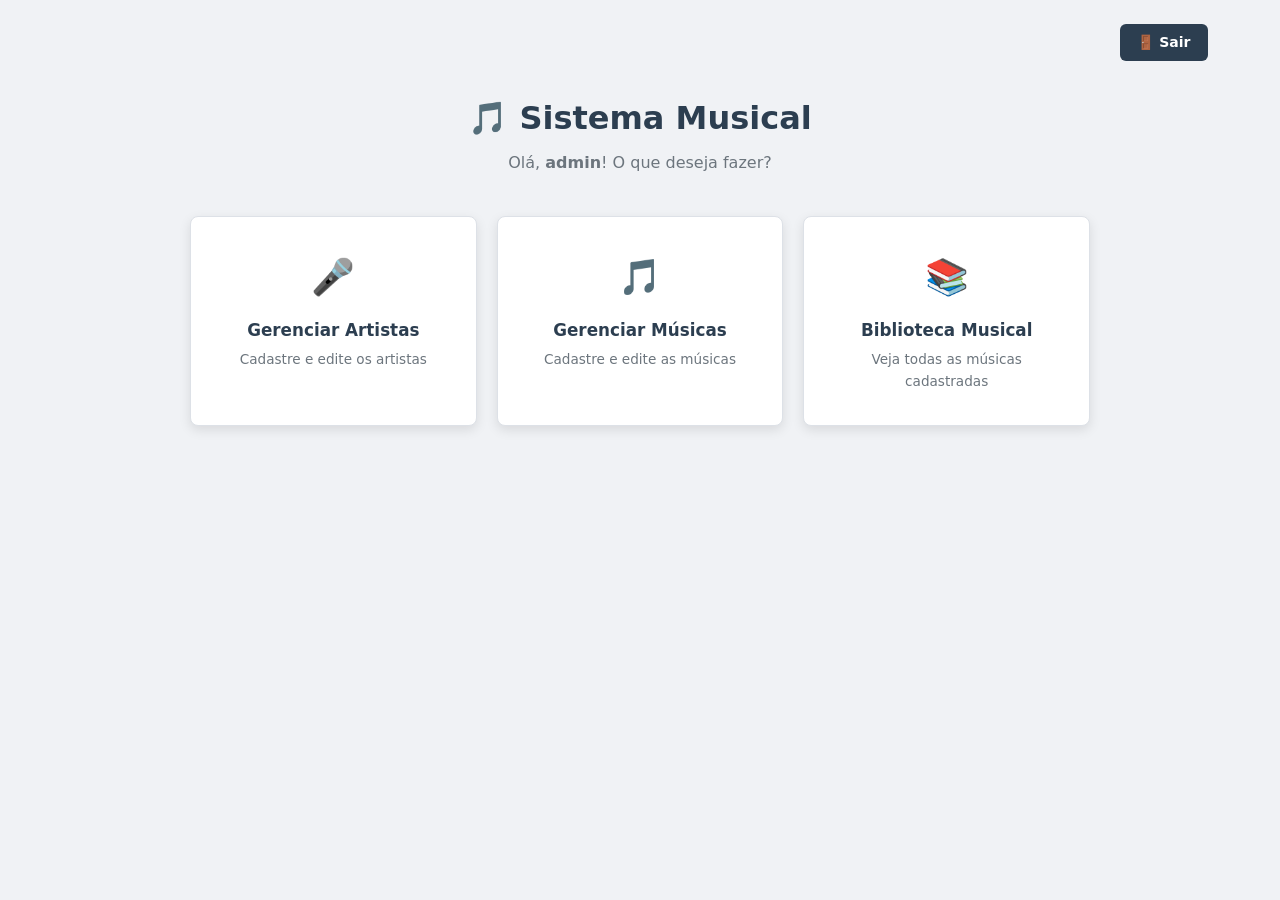
<file: index.html>
<!DOCTYPE html>
<html lang="pt-br">
<head>
  <meta charset="UTF-8">
  <meta name="viewport"
        content="width=device-width, initial-scale=1.0">
  <title>Menu — Sistema Musical</title>
  <link rel="icon" href="data:image/svg+xml,<svg xmlns='http://www.w3.org/2000/svg' viewBox='0 0 100 100'><text y='.9em' font-size='90'>🎵</text></svg>">
  <link rel="stylesheet" href="styles.css">
</head>
<body>
  <div class="container">
    <div class="topbar">
      <a href="login.html" class="btn-back">🚪 Sair</a>
    </div>
    <div class="page-header">
      <h1>🎵 Sistema Musical</h1>
      <p>Olá, <strong>admin</strong>! O que deseja fazer?</p>
    </div>
    <div class="menu-grid">
      <div class="menu-card">
        <a href="cadastro_artista.html">
          <div class="menu-card-icon">🎤</div>
          <div class="menu-card-title">Gerenciar Artistas</div>
          <div class="menu-card-desc">Cadastre e edite os artistas</div>
        </a>
      </div>
      <div class="menu-card">
        <a href="cadastro_musica.html">
          <div class="menu-card-icon">🎵</div>
          <div class="menu-card-title">Gerenciar Músicas</div>
          <div class="menu-card-desc">Cadastre e edite as músicas</div>
        </a>
      </div>
      <div class="menu-card">
        <a href="listagem_musicas.html">
          <div class="menu-card-icon">📚</div>
          <div class="menu-card-title">Biblioteca Musical</div>
          <div class="menu-card-desc">Veja todas as músicas cadastradas</div>
        </a>
      </div>
    </div>
  </div>
</body>
</html>
</file>
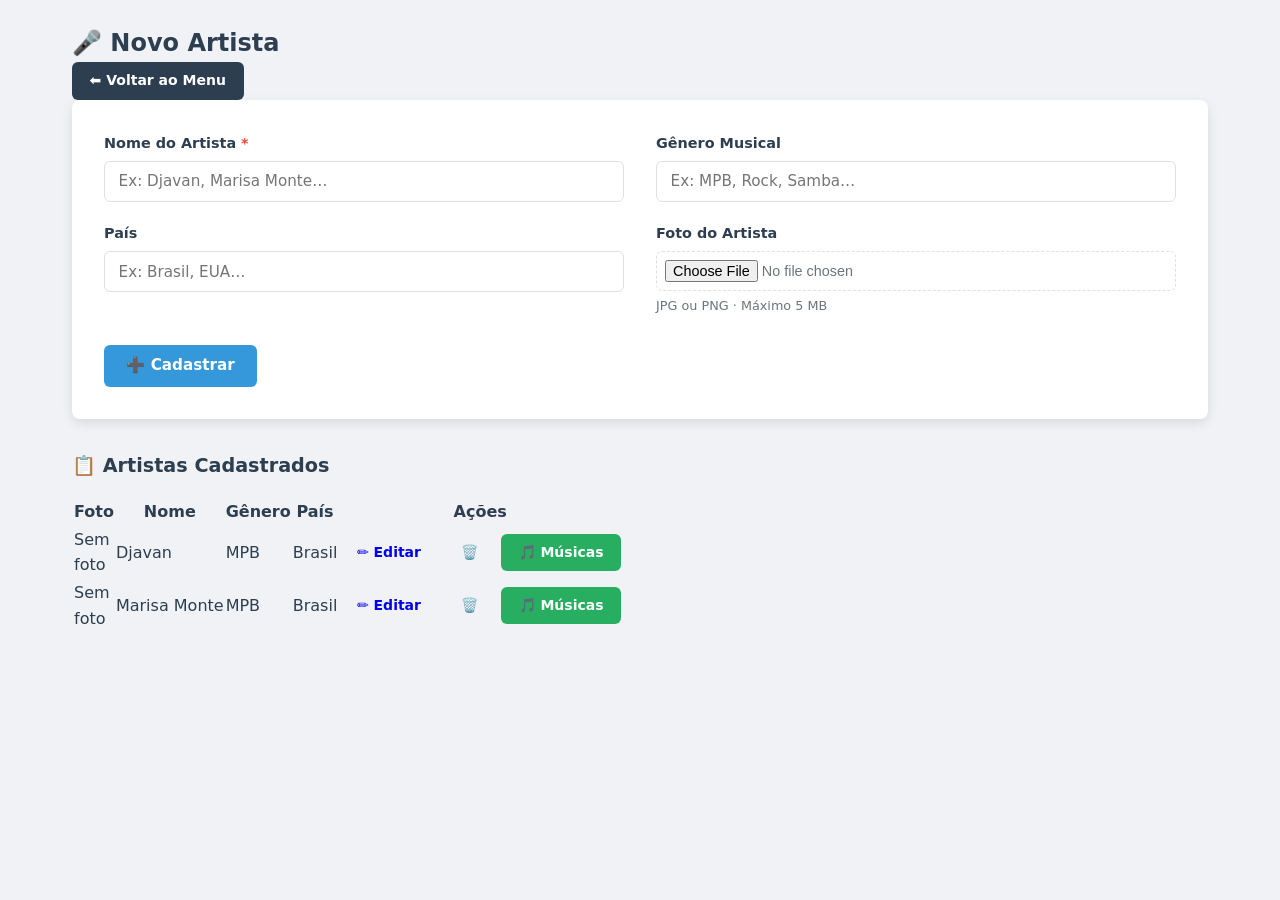
<file: cadastro_artistas.html>
<!DOCTYPE html>
<html lang="pt-br">
<head>
<meta charset="UTF-8">
<meta name="viewport" content="width=device-width, initial-scale=1.0">
<title>Novo Artista — Sistema Musical</title>
<link rel="icon" href="data:image/svg+xml,<svg xmlns='http://www.w3.org/2000/svg' viewBox='0 0 100 100'><text y='.9em' font-size='90'>🎵</text></svg>">
<link rel="stylesheet" href="styles.css">
</head>
<body>
<div class="container">

<!-- A mesma barra de título da Biblioteca -->
<div class="page-header-bar">
<h2>🎤 Novo Artista</h2>
<div class="header-actions">
<a href="index.html" class="btn-back">⬅ Voltar ao Menu</a>
</div>
</div>

<!-- Formulário de cadastro do artista -->
<form method="post" action="#" enctype="multipart/form-data">

<div class="form-grid">

<div class="form-group">
<label for="nome">Nome do Artista <span style="color:var(--red)">*</span></label>
<input type="text" id="nome" name="nome"
required placeholder="Ex: Djavan, Marisa Monte…">
</div>

<div class="form-group">
<label for="genero">Gênero Musical</label>
<input type="text" id="genero" name="genero"
placeholder="Ex: MPB, Rock, Samba…">
</div>

<div class="form-group">
<label for="pais">País</label>
<input type="text" id="pais" name="pais"
placeholder="Ex: Brasil, EUA…">
</div>

<div class="form-group">
<label for="imagem">Foto do Artista</label>
<input type="file" id="imagem" name="imagem" accept="image/*">
<small>JPG ou PNG · Máximo 5 MB</small>
</div>

</div>

<div class="form-actions">
<button type="submit" class="btn-primary">➕ Cadastrar</button>
</div>
</form>

<!-- Tabela de artistas cadastrados -->
<h3>📋 Artistas Cadastrados</h3>

<div class="table-container">
<table>
<thead>
<tr>
<th class="col-foto">Foto</th>
<th>Nome</th>
<th>Gênero</th>
<th>País</th>
<th class="col-acoes">Ações</th>
</tr>
</thead>
<tbody>
<tr>
<td><div class="no-image">Sem<br>foto</div></td>
<td>Djavan</td>
<td>MPB</td>
<td>Brasil</td>
<td>
<div class="action-buttons">
<a href="#" class="btn-edit">✏️ Editar</a>
<a href="#" class="btn-delete">🗑️</a>
<a href="cadastro_musica.html" class="btn-music">🎵 Músicas</a>
</div>
</td>
</tr>
<tr>
<td><div class="no-image">Sem<br>foto</div></td>
<td>Marisa Monte</td>
<td>MPB</td>
<td>Brasil</td>
<td>
<div class="action-buttons">
<a href="#" class="btn-edit">✏️ Editar</a>
<a href="#" class="btn-delete">🗑️</a>
<a href="cadastro_musica.html" class="btn-music">🎵 Músicas</a>
</div>
</td>
</tr>
</tbody>
</table>
</div>

</div>
</body>
</html>
</file>
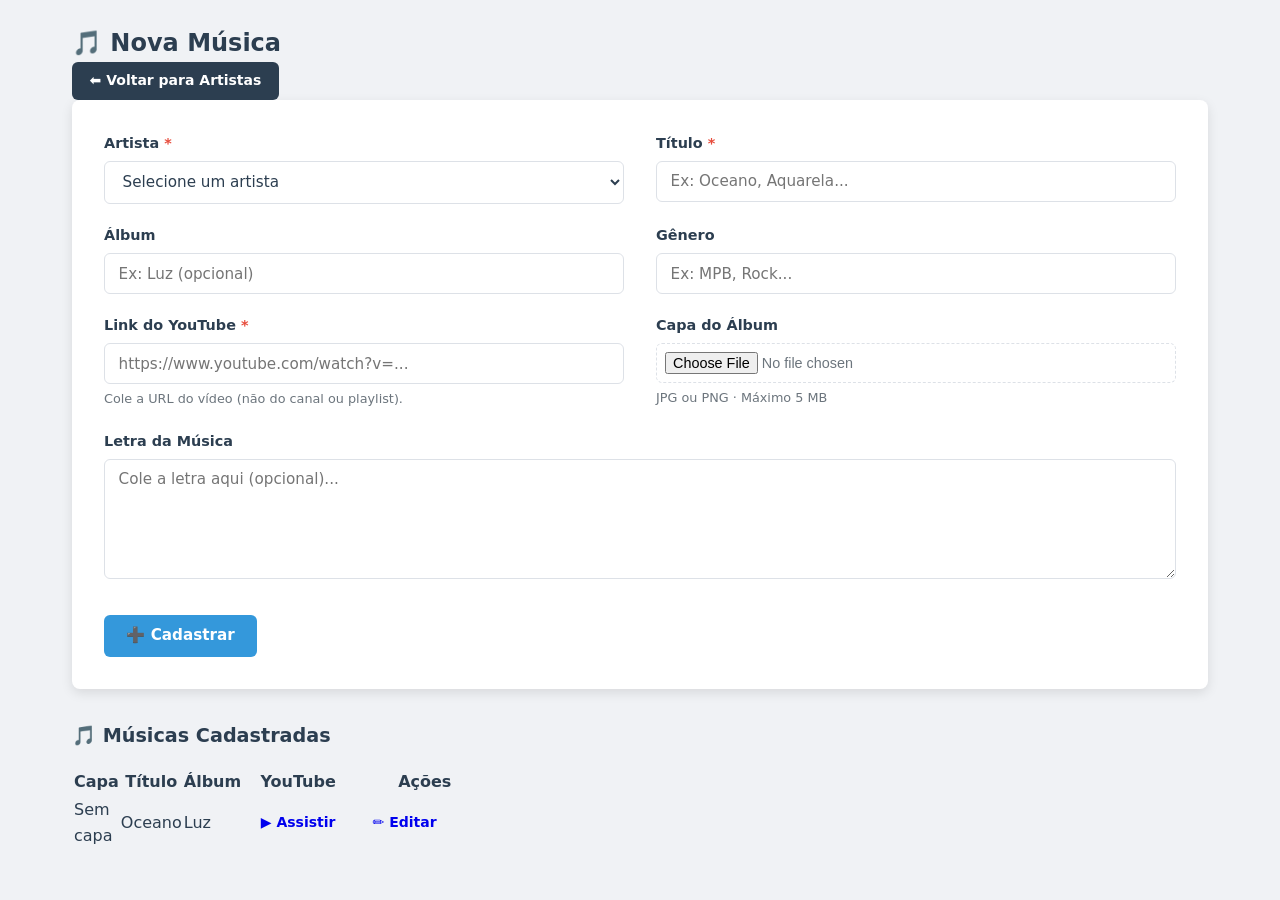
<file: cadastro_musica.html>
<!DOCTYPE html>
<html lang="pt-br">
<head>
<meta charset="UTF-8">
<meta name="viewport" content="width=device-width, initial-scale=1.0">
<title>Nova Música — Sistema Musical</title>
<link rel="icon" href="data:image/svg+xml,<svg xmlns=%27http://www.w3.org/2000/svg%27 viewBox=%270 0 100 100%27><text y=%27.9em%27 font-size=%2790%27>🎵</text></svg>">
<link rel="stylesheet" href="styles.css">
</head>
<body>
<div class="container">

<!-- Aqui o botão volta para os ARTISTAS: chegamos nesta tela pelo botão verde "Músicas". -->
<div class="page-header-bar">
<h2>🎵 Nova Música</h2>
<div class="header-actions">
<a href="cadastro_artista.html" class="btn-back">⬅ Voltar para Artistas</a>
</div>
</div>

<!-- FORMULÁRIO DA MÚSICA (a "obra"). Igual ao do artista: post, enctype e form-grid. -->
<form method="post" action="#" enctype="multipart/form-data">

<div class="form-grid">

<!-- Linha 1: Artista + Título -->
<div class="form-group">
<label for="artista_id">Artista <span style="color:var(--red)">*</span></label>
<!--
select required: a música PRECISA de um artista.
A 1a opção tem value="" (vazio): se a pessoa não escolher, o required bloqueia.
value="1", "2": o código do artista. Na Sprint 2 é assim que o banco
liga a música ao artista dela (chave estrangeira artista_id).
-->
<select name="artista_id" id="artista_id" required>
<option value="">Selecione um artista</option>
<option value="1">Djavan</option>
<option value="2">Marisa Monte</option>
</select>
</div>

<div class="form-group">
<label for="titulo">Título <span style="color:var(--red)">*</span></label>
<input type="text" id="titulo" name="titulo"
required placeholder="Ex: Oceano, Aquarela...">
</div>

<!-- Linha 2: Álbum + Gênero (opcionais) -->
<div class="form-group">
<label for="album">Álbum</label>
<input type="text" id="album" name="album" placeholder="Ex: Luz (opcional)">
</div>

<div class="form-group">
<label for="genero">Gênero</label>
<input type="text" id="genero" name="genero" placeholder="Ex: MPB, Rock...">
</div>

<!-- Linha 3: YouTube + Capa -->
<div class="form-group">
<label for="youtube_link">Link do YouTube <span style="color:var(--red)">*</span></label>
<!-- type="url": o navegador confere se é um endereço de internet (http...). -->
<input type="url" id="youtube_link" name="youtube_link"
required placeholder="https://www.youtube.com/watch?v=...">
<small>Cole a URL do vídeo (não do canal ou playlist).</small>
</div>

<div class="form-group">
<label for="imagem_capa">Capa do Álbum</label>
<!-- O mesmo campo de foto do artista: só imagens. -->
<input type="file" id="imagem_capa" name="imagem_capa" accept="image/*">
<small>JPG ou PNG · Máximo 5 MB</small>
</div>

<!-- Linha 4: Letra. A classe "full" faz este campo ocupar as 2 colunas (grid-column: 1 / -1). -->
<div class="form-group full">
<label for="letra">Letra da Música</label>
<!-- textarea: caixa de texto com várias linhas. Diferente do input, ela tem fechamento. -->
<textarea id="letra" name="letra" placeholder="Cole a letra aqui (opcional)..."></textarea>
</div>

</div><!-- fim .form-grid -->

<div class="form-actions">
<button type="submit" class="btn-primary">➕ Cadastrar</button>
</div>
</form>


<!-- ========== TABELA DE MÚSICAS DO ARTISTA (dados fixos nesta fase) ========== -->
<h3>🎵 Músicas Cadastradas</h3>
<div class="table-container">
<table>
<thead>
<tr>
<th class="col-capa">Capa</th>
<th>Título</th>
<th>Álbum</th>
<th class="col-youtube">YouTube</th>
<th class="col-acoes">Ações</th>
</tr>
</thead>
<tbody>
<tr>
<td><div class="no-image">Sem<br>capa</div></td>
<td>Oceano</td>
<td>Luz</td>
<!-- Abre o vídeo numa aba nova. -->
<td><a href="#" target="_blank" class="btn-youtube">▶ Assistir</a></td>
<td>
<div class="action-buttons">
<a href="#" class="btn-edit">✏️ Editar</a>
<a href="#" class="btn-delete">️</a>
</div>
</td>
</tr>
</tbody>
</table>
</div>

</div>
</body>
</html>
</file>
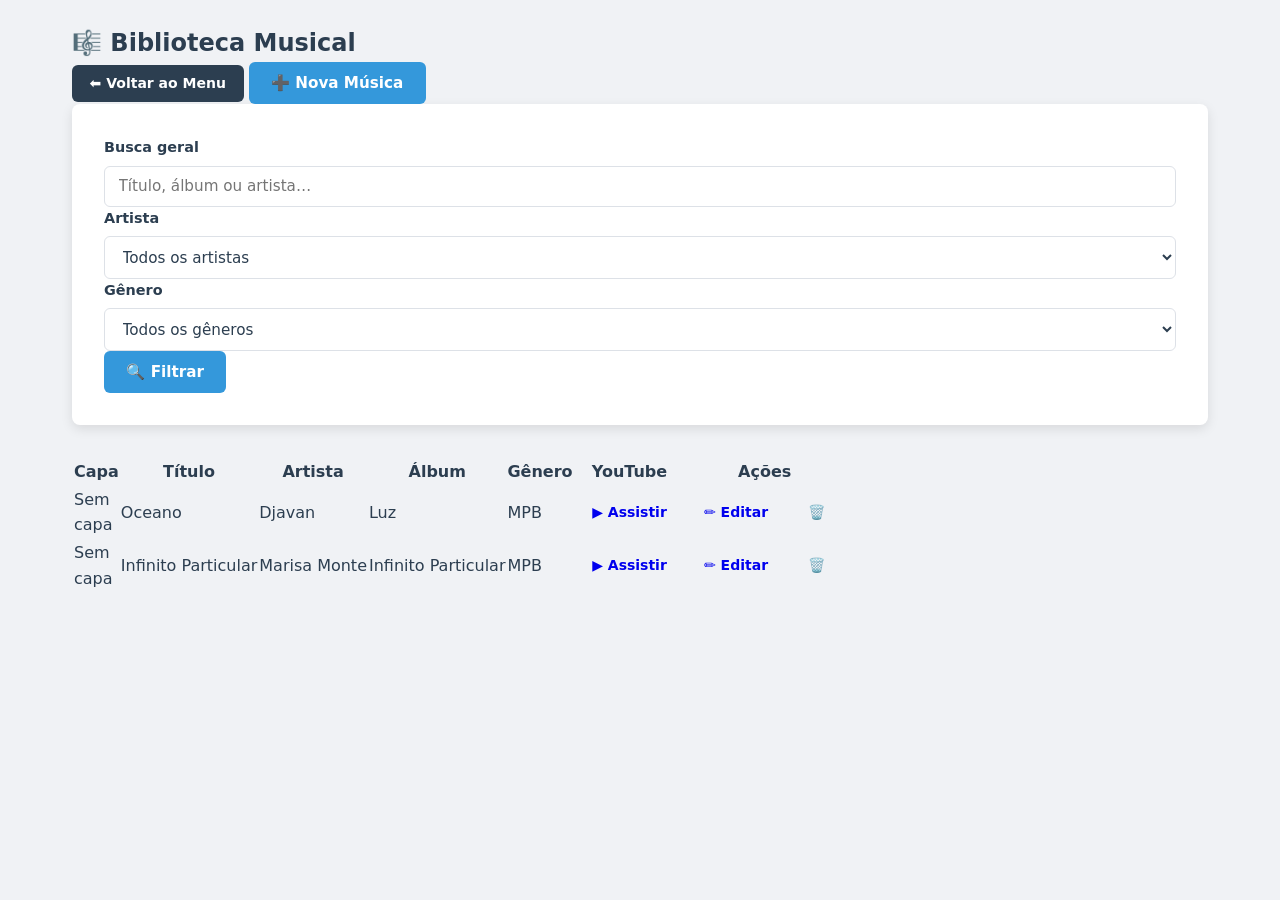
<file: listagem_musicas.html>
<!DOCTYPE html>
<html lang="pt-br">
<head>
  <meta charset="UTF-8">
  <meta name="viewport"
        content="width=device-width, initial-scale=1.0">
  <title>Biblioteca Musical — Sistema Musical</title>
  <link rel="icon" href="data:image/svg+xml,<svg xmlns='http://www.w3.org/2000/svg' viewBox='0 0 100 100'><text y='.9em' font-size='90'>🎵</text></svg>">
  <link rel="stylesheet" href="styles.css">
</head>
<body>
<div class="container">

  <!-- Slide 3 · Cabeçalho com botões -->
  <div class="page-header-bar">
    <h2>🎼 Biblioteca Musical</h2>
    <div class="header-actions">
      <a href="index.html" class="btn-back">
         ⬅ Voltar ao Menu</a>
      <a href="cadastro_musica.html" class="btn-primary">
         ➕ Nova Música</a>
    </div>
  </div>

  <!-- Slide 4 · Barra de filtros -->
  <div class="filters">
    <form method="get" class="filter-form" action="#">
      <div class="filter-group">
        <div class="filter-item">
          <label for="busca">Busca geral</label>
          <input type="text" name="busca" id="busca"
                 placeholder="Título, álbum ou artista…">
        </div>
        <div class="filter-item">
          <label for="artista">Artista</label>
          <select name="artista" id="artista">
            <option value="">Todos os artistas</option>
            <option value="1">Djavan</option>
          </select>
        </div>
        <div class="filter-item">
          <label for="genero">Gênero</label>
          <select name="genero" id="genero">
            <option value="">Todos os gêneros</option>
            <option value="MPB">MPB</option>
          </select>
        </div>
      </div>
      <div class="filter-actions">
        <button type="submit" class="btn-primary">🔍 Filtrar</button>
      </div>
    </form>
  </div>

  <!-- Slides 5 e 6 · Tabela -->
  <div class="table-container">
    <table>
      <thead>
        <tr>
          <th class="col-capa">Capa</th>
          <th>Título</th>
          <th>Artista</th>
          <th>Álbum</th>
          <th>Gênero</th>
          <th class="col-youtube">YouTube</th>
          <th class="col-acoes">Ações</th>
        </tr>
      </thead>
      <tbody>
        <tr>
          <td><div class="no-image">Sem<br>capa</div></td>
          <td>Oceano</td>
          <td>Djavan</td>
          <td>Luz</td>
          <td>MPB</td>
          <td><a href="#" target="_blank"
                 class="btn-youtube">▶ Assistir</a></td>
          <td>
            <div class="action-buttons">
              <a href="#" class="btn-edit">✏️ Editar</a>
              <a href="#" class="btn-delete">🗑️</a>
            </div>
          </td>
        </tr>
        <tr>
          <td><div class="no-image">Sem<br>capa</div></td>
          <td>Infinito Particular</td>
          <td>Marisa Monte</td>
          <td>Infinito Particular</td>
          <td>MPB</td>
          <td><a href="#" target="_blank"
                 class="btn-youtube">▶ Assistir</a></td>
          <td>
            <div class="action-buttons">
              <a href="#" class="btn-edit">✏️ Editar</a>
              <a href="#" class="btn-delete">🗑️</a>
            </div>
          </td>
        </tr>
      </tbody>
    </table>
  </div>

</div>
</body>
</html>
</file>
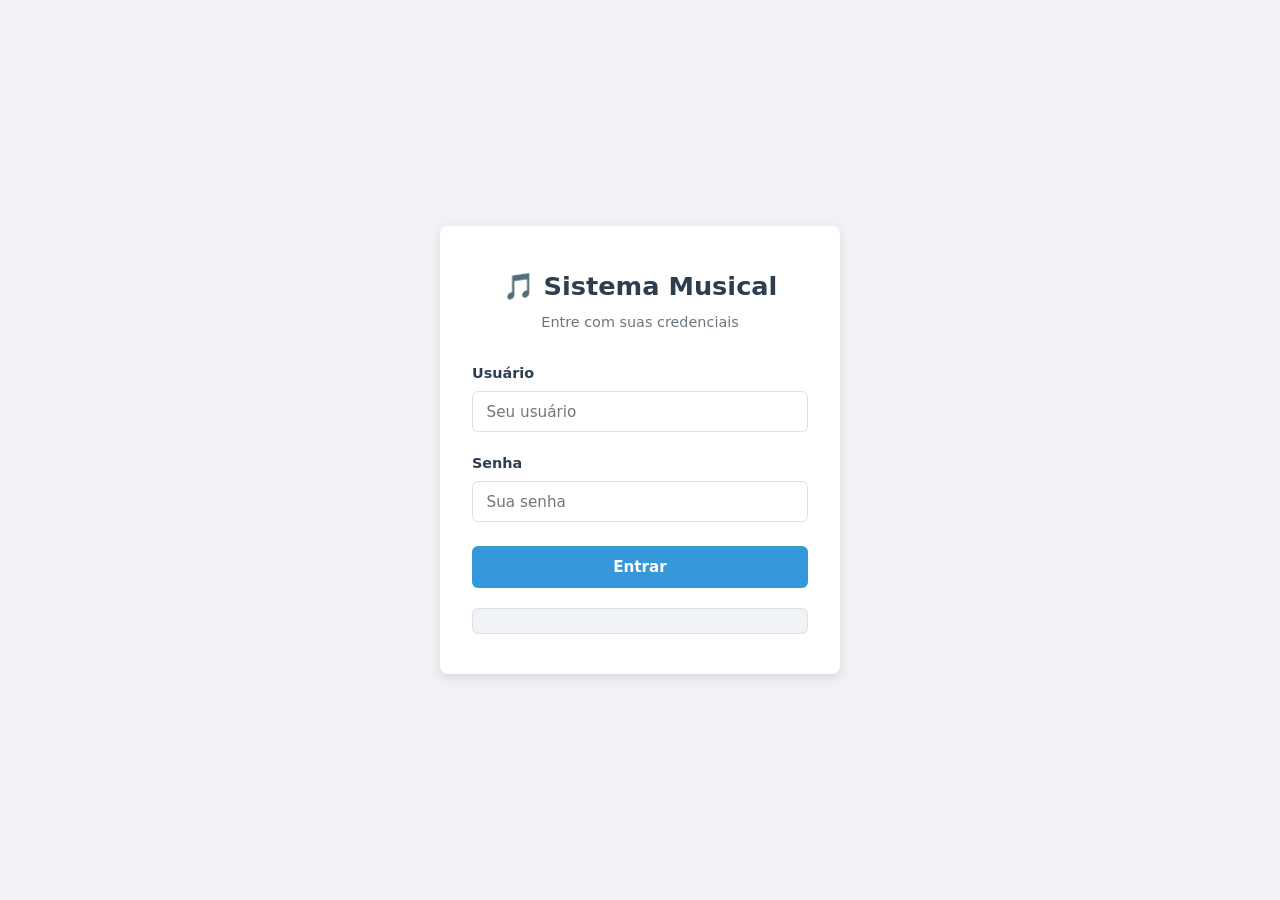
<file: login.html>
<!DOCTYPE html>
<html lang="pt-br">
<head>
    <meta charset="UTF-8">
    <meta name="viewport" content="width=device-width, initial-scale=1.0">
    <title>Login — Sistema Musical</title>
    <link rel="icon" href="data:image/svg+xml,<svg xmlns=%27http://www.w3.org/2000/svg%27 viewBox=%270 0 100 100%27><text y=%27.9em%27 font-size=%2790%27>🎵</text></svg>">
    
    <link rel="stylesheet" href="styles.css">
</head>
<body class="login-page">
    <div class="login-card">
        <div class="login-header">
            <h1>🎵 Sistema Musical</h1>
            <p>Entre com suas credenciais</p>
        </div>
        <form method="post" action="#">
            <div class="form-group">
                <label for="usuario">Usuário</label>
                <input type="text"
                       id="usuario"
                       name="usuario"
                       required
                       autocomplete="username"
                       placeholder="Seu usuário">
            </div>
            <div class="form-group">
                <label for="senha">Senha</label>
                <input type="password"
                       id="senha"
                       name="senha"
                       required
                       autocomplete="current-password"
                       placeholder="Sua senha">
            </div>
            <button type="submit" class="btn-primary">Entrar</button>
        </form>
        <div class="login-hint">
        </div>
</body>
</html>
</file>
<file: styles.css>
/* =============================================
   SISTEMA MUSICAL: Folha de Estilos Principal
   =============================================
   Um único arquivo para TODAS as telas. Ele cresce a cada aula:
   Aula 1: base, formulário, botões, login e menu
   Aula 2: títulos, barra de título, cores dos botões, tabelas e filtros
   Aula 3: formulário em grade, campo de foto e botão de músicas
   Aula 4: url e textarea, campo "full", utilitários e celular
   ============================================= */
/* -----------------------------------------------
   1. VARIÁVEIS E RESET [AULA 1]
   ----------------------------------------------- */
/* :root guarda as variáveis. Escrevemos o valor UMA vez e usamos
   em todo lugar com var(--nome). Para mudar a identidade visual do
   sistema, basta trocar as cores aqui. */
:root {
    --primary: #2c3e50; /* azul bem escuro: títulos, cabeçalho da tabela */
    --blue: #3498db; /* azul: botão principal e editar */
    --blue-dark: #2980b9; /* azul escuro: hover */
    --green: #27ae60; /* verde: botão de músicas */
    --red: #e74c3c; /* vermelho: excluir e o * de obrigatório */
    --red-dark: #c0392b;
    --bg: #f0f2f5; /* fundo cinza claro da página */
    --surface: #ffffff; /* fundo dos cartões */
    --border: #dde1e7; /* cor das bordas */
    --text: #2c3e50;
    --text-muted: #6c757d; /* texto cinza, menos importante */
    --shadow-sm: 0 1px 3px rgba(0,0,0,.08); /* sombra fraca */
    --shadow-md: 0 4px 12px rgba(0,0,0,.10); /* sombra média */
    --radius: 8px; /* arredondamento dos cantos */
    --font: 'Segoe UI', system-ui, -apple-system, sans-serif;
}
/* Reset: zera as margens que o navegador coloca sozinho.
   box-sizing: border-box faz a largura já incluir padding e borda. */
*, *::before, *::after {
    margin: 0;
    padding: 0;
    box-sizing: border-box;
}
/* A página inteira: fonte, fundo e cor do texto. */
body {
    font-family: var(--font);
    background-color: var(--bg);
    color: var(--text);
    line-height: 1.6; /* espaço entre as linhas do texto */
    min-height: 100vh; /* no mínimo a altura toda da tela */
}
/* -----------------------------------------------
   2. FORMULÁRIOS [AULA 1]
   Base usada por TODAS as telas que têm <form>.
   ----------------------------------------------- */
/* Todo formulário vira um cartão branco com sombra. */
form {
    background: var(--surface);
    padding: 2rem;
    border-radius: var(--radius);
    box-shadow: var(--shadow-md);
    margin-bottom: 2rem;
}
/* Espaço embaixo de cada grupo (rótulo + campo). */
.form-group {
    margin-bottom: 1.25rem;
}
/* display: block coloca o rótulo numa linha só dele, em cima do campo. */
label {
    display: block;
    margin-bottom: .4rem;
    font-size: .9rem;
    font-weight: 600;
    color: var(--primary);
}
/* Os campos ocupam a largura toda e ganham borda fina.
   textarea e select já ficam prontos para as próximas telas. */
input[type="text"],
input[type="password"],
textarea,
select {
    width: 100%;
    padding: .65rem .85rem;
    border: 1.5px solid var(--border);
    border-radius: 6px;
    font-size: .95rem;
    font-family: var(--font); /* sem isso, campos usam outra fonte */
    color: var(--text);
    background: var(--surface);
    transition: border-color .2s, box-shadow .2s; /* muda suave */
}
/* :focus = quando a pessoa clica no campo. A borda fica azul. */
input:focus,
textarea:focus,
select:focus {
    outline: none;
    border-color: var(--blue);
    box-shadow: 0 0 0 3px rgba(52,152,219,.15);
}
/* -----------------------------------------------
   3. BOTÕES [AULA 1, cores novas nas aulas 2 e 3]
   ----------------------------------------------- */
/* Seletor em grupo (vírgulas): TODOS os botões do sistema têm o
   mesmo formato. Cada um ganha a sua cor mais abaixo. */
.btn-primary,
.btn-edit,
.btn-delete,
.btn-music,
.btn-back,
.btn-youtube {
    display: inline-flex; /* ícone e texto alinhados */
    align-items: center;
    justify-content: center;
    gap: .35rem;
    padding: .55rem 1.1rem;
    border: none;
    border-radius: 6px;
    font-size: .875rem;
    font-weight: 600;
    font-family: var(--font);
    cursor: pointer; /* mãozinha no mouse */
    text-decoration: none; /* links sem sublinhado */
    white-space: nowrap; /* texto não quebra linha */
    transition: background-color .2s, transform .15s, box-shadow .2s;
    line-height: 1.4;
}
/* Botão principal: azul. No hover escurece e sobe 1px. */
.btn-primary {
    padding: .65rem 1.4rem;
    font-size: .95rem;
    background: var(--blue);
    color: #fff;
}
.btn-primary:hover {
    background: var(--blue-dark);
    transform: translateY(-1px);
    box-shadow: var(--shadow-sm);
}
/* Voltar e Sair: escuro. */
.btn-back {
    background: var(--primary);
    color: #fff;
}
.btn-back:hover {
    background: #1a252f;
}
/* -----------------------------------------------
   5. TELA DE LOGIN [AULA 1]
   ----------------------------------------------- */
/* O body do login vira flex para centralizar o cartão:
   justify-content = horizontal, align-items = vertical. */
.login-page {
    display: flex;
    justify-content: center;
    align-items: center;
    min-height: 100vh;
    background: var(--bg);
    padding: 1rem;
}
/* O cartão branco, com no máximo 400px de largura. */
.login-card {
    background: var(--surface);
    padding: 2.5rem 2rem;
    border-radius: var(--radius);
    box-shadow: var(--shadow-md);
    width: 100%;
    max-width: 400px;
}
/* O form já é um cartão (seção 2). Dentro do login-card tiramos
   o fundo e a sombra para não ficar "caixa dentro de caixa". */
.login-card form {
    background: none;
    box-shadow: none;
    padding: 0;
    margin: 0;
}
.login-header {
    text-align: center;
    margin-bottom: 1.75rem;
}
.login-header h1 {
    font-size: 1.6rem;
    color: var(--primary);
    margin-bottom: .25rem;
}
.login-header p {
    color: var(--text-muted);
    font-size: .9rem;
}
/* Seletor com espaço = "que está dentro de". Só o botão do login
   ocupa a largura toda. */
.login-card .btn-primary {
    width: 100%;
    margin-top: .25rem;
}
/* A caixinha com a dica das credenciais. */
.login-hint {
    margin-top: 1.25rem;
    padding: .75rem 1rem;
    background: var(--bg);
    border-radius: 6px;
    text-align: center;
    font-size: .82rem;
    color: var(--text-muted);
    border: 1px solid var(--border);
}
.login-hint code {
    background: #e9ecef;
    padding: .1rem .35rem;
    border-radius: 3px;
    font-size: .8rem;
}
/* -----------------------------------------------
   6. LAYOUT BASE [AULA 1]
   O container de todas as telas, menos o login.
   ----------------------------------------------- */
/* Largura máxima de 1200px. margin: 0 auto centraliza a caixa. */
.container {
    max-width: 1200px;
    margin: 0 auto;
    padding: 24px 32px;
}
/* -----------------------------------------------
   7. MENU PRINCIPAL [AULA 1]
   ----------------------------------------------- */
/* flex-end empurra o botão Sair para a direita. */
.topbar {
    display: flex;
    justify-content: flex-end;
    margin-bottom: 2rem;
}
.page-header {
    text-align: center;
    margin-bottom: 2.5rem;
}
.page-header h1 {
    font-size: 2rem;
    color: var(--primary);
    margin-bottom: .35rem;
}
.page-header p {
    color: var(--text-muted);
    font-size: 1rem;
}
/* A grade dos cards. auto-fit + minmax(240px, 1fr):
   "coloque quantas colunas couberem, cada uma com no mínimo 240px".
   No celular os cards descem sozinhos. */
.menu-grid {
    display: grid;
    grid-template-columns: repeat(auto-fit, minmax(240px, 1fr));
    gap: 1.25rem;
    max-width: 900px;
    margin: 0 auto;
}
.menu-card {
    background: var(--surface);
    border-radius: var(--radius);
    box-shadow: var(--shadow-md);
    transition: transform .2s, box-shadow .2s;
    border: 1px solid var(--border);
}
/* Com o mouse em cima, o card sobe 4px e a sombra cresce. */
.menu-card:hover {
    transform: translateY(-4px);
    box-shadow: 0 8px 20px rgba(0,0,0,.13);
}
/* display: block faz o link ocupar o card inteiro (tudo clicável). */
.menu-card a {
    display: block;
    padding: 2rem 1.5rem;
    text-align: center;
    text-decoration: none;
    color: var(--text);
}
.menu-card-icon {
    font-size: 2.2rem;
    margin-bottom: .75rem;
}
.menu-card-title {
    font-size: 1.05rem;
    font-weight: 600;
    color: var(--primary);
    margin-bottom: .35rem;
}
.menu-card-desc {
    font-size: .85rem;
    color: var(--text-muted);
}

/* [AULA 3] Verde = ir para as músicas do artista. */
.btn-music {
    background: var(--green);
    color: #fff;
}

.btn-music:hover {
    background: #219a52;
}

/* [AULA 3] O subtítulo das tabelas dos cadastros. */
h3 {
    font-size: 1.2rem;
    font-weight: 600;
    color: var(--primary);
    margin: 2rem 0 1rem;
}

/* [AULA 3] Estilo do campo de envio de arquivos. */
input[type="file"] {
    width: 100%;
    padding: .5rem;
    border: 1.5px dashed var(--border);
    border-radius: 6px;
    font-size: .9rem;
    color: var(--text-muted);
    cursor: pointer;
}

/* [AULA 3] Texto de ajuda abaixo do campo. */
small {
    display: block;
    margin-top: .3rem;
    font-size: .8rem;
    color: var(--text-muted);
}

/* [AULA 3] Formulário organizado em duas colunas. */
.form-grid {
    display: grid;
    grid-template-columns: 1fr 1fr;
    gap: 0 2rem;
}

/* [AULA 3] Botões abaixo do formulário. */
.form-actions {
    display: flex;
    gap: .75rem;
    align-items: center;
    flex-wrap: wrap;
    margin-top: .5rem;
    grid-column: 1 / -1;
}

/* [AULA 3, usada na Sprint 2] Mostra a foto salva ao editar. */
.current-image {
    display: flex;
    align-items: center;
    gap: .75rem;
    margin-top: .75rem;
    padding: .75rem;
    background: var(--bg);
    border-radius: 6px;
}

.current-image img {
    width: 64px;
    height: 64px;
    object-fit: cover;
    border-radius: 6px;
    flex-shrink: 0;
}

.current-image small {
    margin: 0;
    color: var(--text-muted);
}
/* -----------------------------------------------
4. MENSAGENS [AULA 4, usadas de verdade na Sprint 2]
Ex.: "Artista cadastrado!" (success) ou "Senha incorreta" (error).
----------------------------------------------- */
.message {
display: flex;
align-items: center;
gap: .6rem;
padding: .85rem 1.1rem;
border-radius: 6px;
margin-bottom: 1.25rem;
font-size: .95rem;
font-weight: 500;
}

.message.success { background: #d4edda; color: #155724; border: 1px solid #c3e6cb; }
.message.error { background: #f8d7da; color: #721c24; border: 1px solid #f5c6cb; }

/* [AULA 4] A caixa da letra: começa com 120px de altura.
resize: vertical deixa esticar só para baixo. */
textarea {
min-height: 120px;
resize: vertical;
}


/* -----------------------------------------------
10. FORMULÁRIO EM GRADE [AULAS 3 e 4]
----------------------------------------------- */
/* [AULA 4] Outros tipos de input ficam iguais ao text. */
input[type="number"],
input[type="url"],
input[type="date"] {
width: 100%;
padding: .65rem .85rem;
border: 1.5px solid var(--border);
border-radius: 6px;
font-size: .95rem;
font-family: var(--font);
color: var(--text);
background: var(--surface);
transition: border-color .2s, box-shadow .2s;
}

/* [AULA 4] O campo com a classe "full" vai da 1a à última linha
da grade: ocupa as 2 colunas (usado na letra da música). */
.form-grid .form-group.full {
grid-column: 1 / -1;
}


/* -----------------------------------------------
15. UTILITÁRIOS [AULA 4]
Classes pequenas para usar direto no HTML, sem criar regra nova.
mt = margin-top, mb = margin-bottom.
----------------------------------------------- */
.text-center { text-align: center; }
.text-muted { color: var(--text-muted); font-size: .9rem; }

.mt-1 { margin-top: .5rem; }
.mt-2 { margin-top: 1rem; }
.mt-3 { margin-top: 1.5rem; }
.mb-1 { margin-bottom: .5rem; }
.mb-2 { margin-bottom: 1rem; }
.mb-3 { margin-bottom: 1.5rem; }


/* -----------------------------------------------
16. RESPONSIVIDADE [AULA 4]
Tudo aqui dentro só vale em telas de até 768px (celular e
tablet em pé). Fica no FIM do arquivo para vencer as regras de cima.
Teste: F12, depois o ícone de celular (modo responsivo).
----------------------------------------------- */
@media (max-width: 768px) {
.container { padding: 16px; } /* menos espaço nas bordas */
h2 { font-size: 1.4rem; }
form { padding: 1.25rem; }
.form-grid { grid-template-columns: 1fr; } /* formulário em 1 coluna */
.filter-group { flex-direction: column; gap: .75rem; } /* filtros empilhados */
.filter-item { min-width: 100%; }
.table-container { overflow-x: auto; } /* tabela rola para o lado */
table { min-width: 560px; }
th, td { padding: 10px 12px; font-size: .85rem; }
.table-thumbnail,
.no-image { width: 48px; height: 48px; }
.col-foto, .col-capa { width: 68px; }
.action-buttons { flex-wrap: wrap; gap: 4px; }
.btn-edit, .btn-delete, .btn-music, .btn-youtube {
padding: .4rem .7rem;
font-size: .78rem;
}
.menu-grid { grid-template-columns: 1fr; } /* menu: 1 card por linha */
}
</file>
